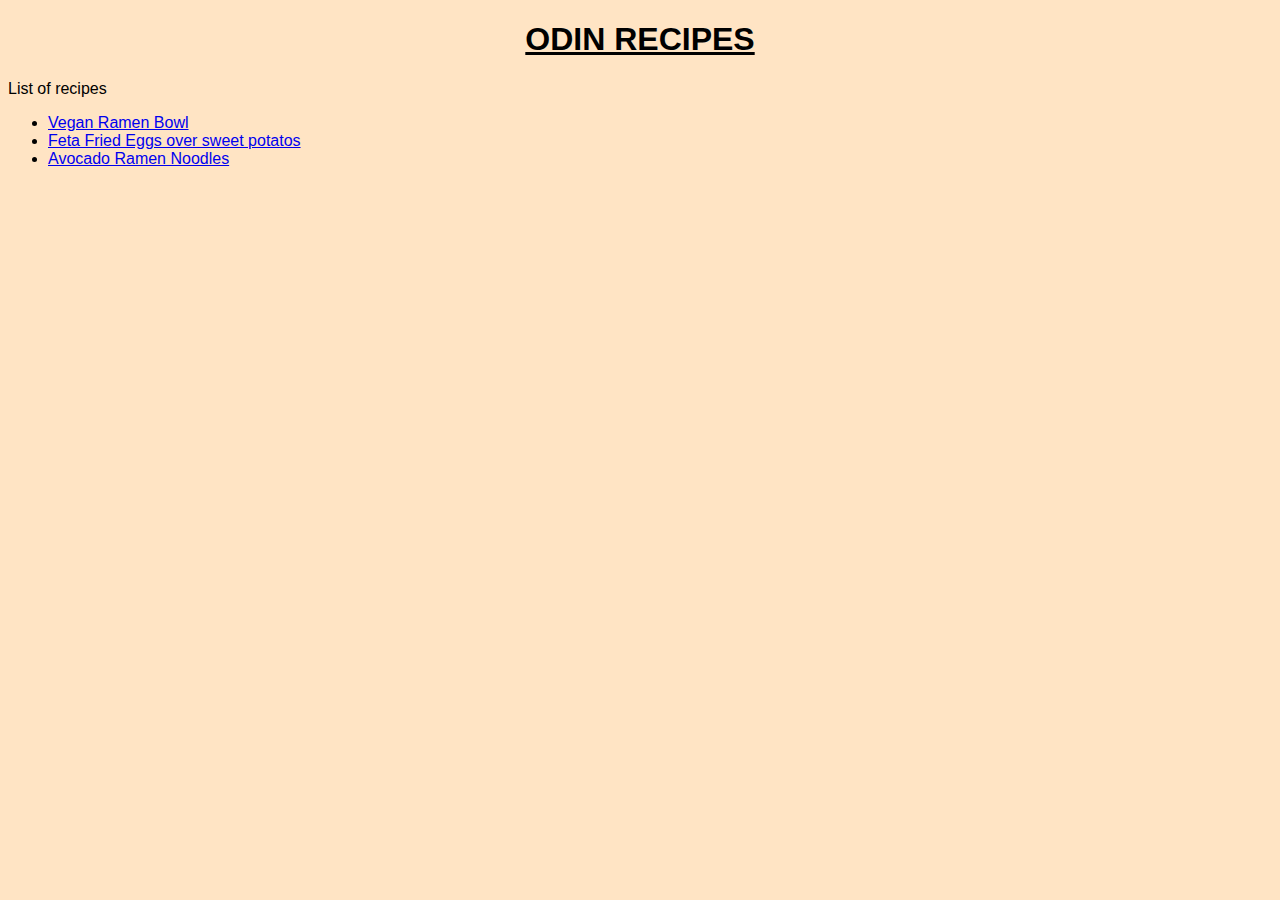
<file: index.html>
<!DOCTYPE html>
<html lang="en">
<head>
  <meta charset="UTF-8">
  <meta name="viewport" content="width=device-width, initial-scale=1.0">
  <link rel="stylesheet" href="style.css">
  <title>Odin Recipes</title>
</head>
<body>
<h1>
  Odin Recipes
</h1>
<p>List of recipes</p>
<ul>
  <li><a href="Recipes/Vegan-Ramen-Bowl.html">Vegan Ramen Bowl</a></li>
  <li><a href="/Recipes/Feta-Fried-Eggs-over-Sweet-Potato-Hash-Brown.html">Feta Fried Eggs over sweet potatos</a></li>
  <li><a href="/Recipes/Avocado-Ramen-Noodles.html">Avocado Ramen Noodles</a></li>
</ul>
</body>
</html>
</file>
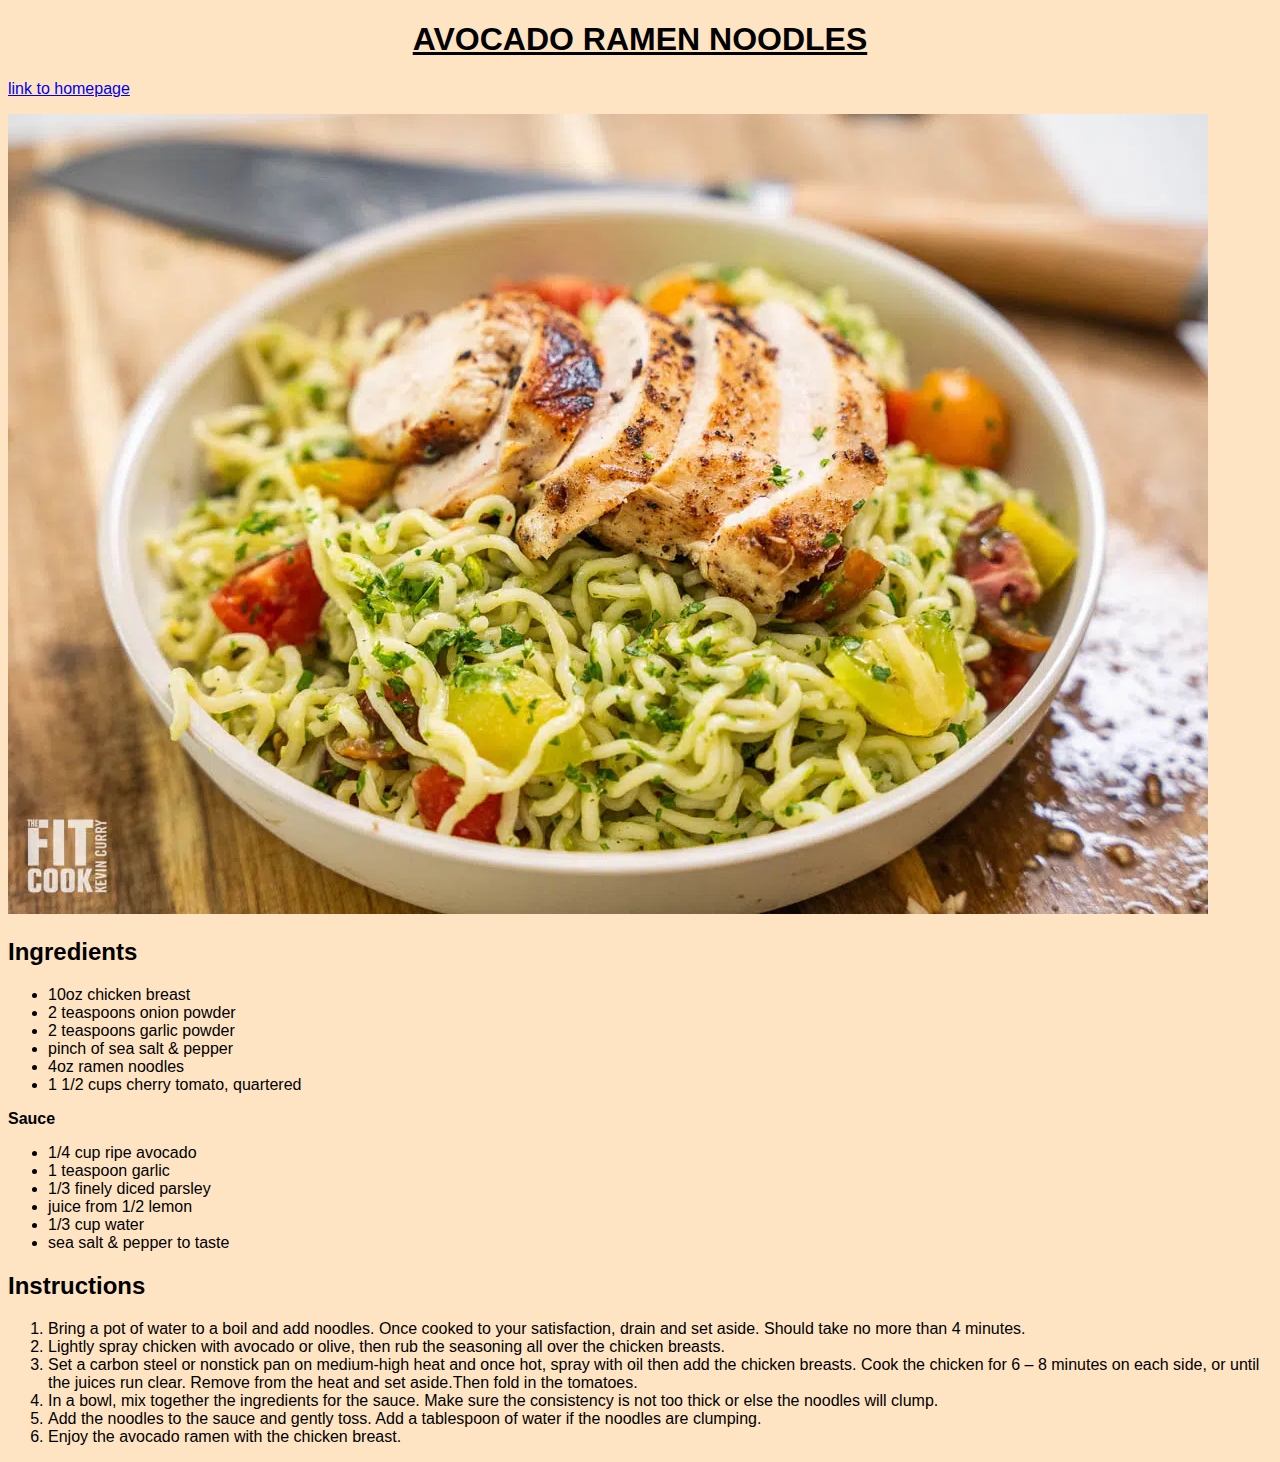
<file: Recipes/Avocado-Ramen-Noodles.html>
<!DOCTYPE html>
<html lang="en">
<head>
    <meta charset="UTF-8">
    <meta name="viewport" content="width=device-width, initial-scale=1.0">
    <link rel="stylesheet" href="../style.css">
    <title>Avocado Ramen Noodles</title>
</head>
<body>
    <h1>Avocado Ramen Noodles</h1>
    <p>
        <a href="/index.html">link to homepage</a>
    </p>
    <img src="/IMG/chicken-avocado-ramen-recipe.jpg.webp" alt="Avocado Ramen Noodles">
    <div>
        <h2>Ingredients</h2>
        <ul>
            <li>10oz chicken breast</li>
            <li>2 teaspoons onion powder</li>
            <li>2 teaspoons garlic powder</li>
            <li>pinch of sea salt & pepper</li>
            <li>4oz ramen noodles</li>
            <li>1 1/2 cups cherry tomato, quartered</li>
        </ul>
        <strong>Sauce</strong>
        <ul>
            <li>1/4 cup ripe avocado</li>
            <li>1 teaspoon garlic</li>
            <li>1/3 finely diced parsley</li>
            <li>juice from 1/2 lemon</li>
            <li>1/3 cup water</li>
            <li>sea salt & pepper to taste</li>
        </ul>
    </div>
    <div>
        <h2>Instructions</h2>
        <ol>
            <li>Bring a pot of water to a boil and add noodles.  Once cooked to your satisfaction, drain and set aside. Should take no more than 4 minutes.</li>
            <li>Lightly spray chicken with avocado or olive, then rub the seasoning all over the chicken breasts.</li>
            <li>Set a carbon steel or nonstick pan on medium-high heat and once hot, spray with oil then add the chicken breasts.  Cook the chicken for 6 – 8 minutes on each side, or until the juices run clear.  Remove from the heat and set aside.Then fold in the tomatoes.</li>
            <li>In a bowl, mix together the ingredients for the sauce.  Make sure the consistency is not too thick or else the noodles will clump.</li>
            <li>Add the noodles to the sauce and gently toss. Add a tablespoon of water if the noodles are clumping.</li>
            <li>Enjoy the avocado ramen with the chicken breast.</li>
        </ol>
    </div>
</body>
</html>
</file>
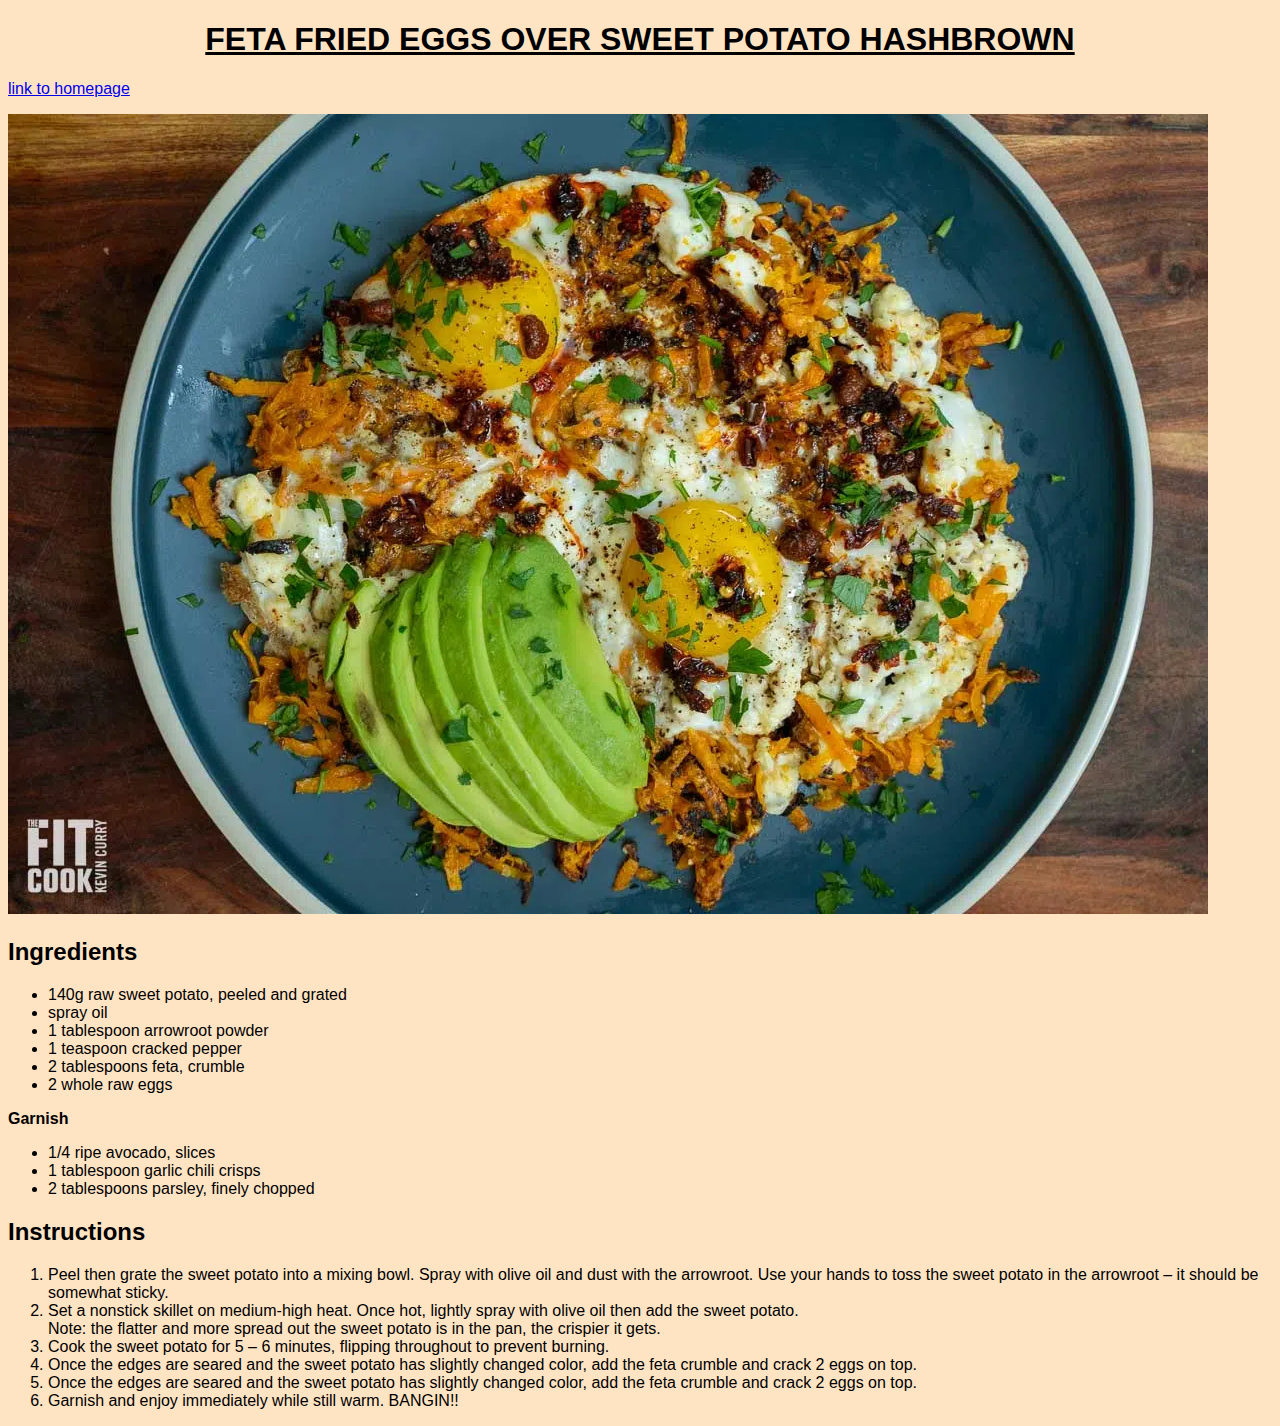
<file: Recipes/Feta-Fried-Eggs-over-Sweet-Potato-Hash-Brown.html>
<!DOCTYPE html>
<html lang="en">
<head>
    <meta charset="UTF-8">
    <meta name="viewport" content="width=device-width, initial-scale=1.0">
    <link rel="stylesheet" href="../style.css">
    <title>Feta Fried Eggs over sweet potatos</title>
</head>
<body>
    <h1>Feta Fried Eggs Over Sweet Potato Hashbrown</h1>
    <p>
        <a href="/index.html">link to homepage</a>
    </p>
    <img src="/IMG/feta-eggs-sweet-potato-hashbrown-5.jpg.webp" alt="Feta Fried Eggs over sweet potatos">
    <div>
        <h2>Ingredients</h2>
        <ul>
            <li>140g raw sweet potato, peeled and grated</li>
            <li>spray oil</li>
            <li>1 tablespoon arrowroot powder</li>
            <li>1 teaspoon cracked pepper</li>
            <li>2 tablespoons feta, crumble</li>
            <li>2 whole raw eggs</li>
        </ul>
        <strong>Garnish</strong>
        <ul>
           <li>1/4 ripe avocado, slices</li>
           <li>1 tablespoon garlic chili crisps</li>
           <li>2 tablespoons parsley, finely chopped</li>
        </ul>
    </div>
    <div>
        <h2>Instructions</h2>
        <ol>
            <li>Peel then grate the sweet potato into a mixing bowl.  Spray with olive oil and dust with the arrowroot.  Use your hands to toss the sweet potato in the arrowroot – it should be somewhat sticky.</li>
            <li>Set a nonstick skillet on medium-high heat.  Once hot, lightly spray with olive oil then add the sweet potato.<br>Note: the flatter and more spread out the sweet potato is in the pan, the crispier it gets.</li>
            <li>Cook the sweet potato for 5 – 6 minutes, flipping throughout to prevent burning.</li>
            <li>Once the edges are seared and the sweet potato has slightly changed color, add the feta crumble and crack 2 eggs on top.</li>
            <li>Once the edges are seared and the sweet potato has slightly changed color, add the feta crumble and crack 2 eggs on top.</li>
            <li>Garnish and enjoy immediately while still warm.  BANGIN!!</li>
        </ol>
    </div>
</body>
</html>
</file>
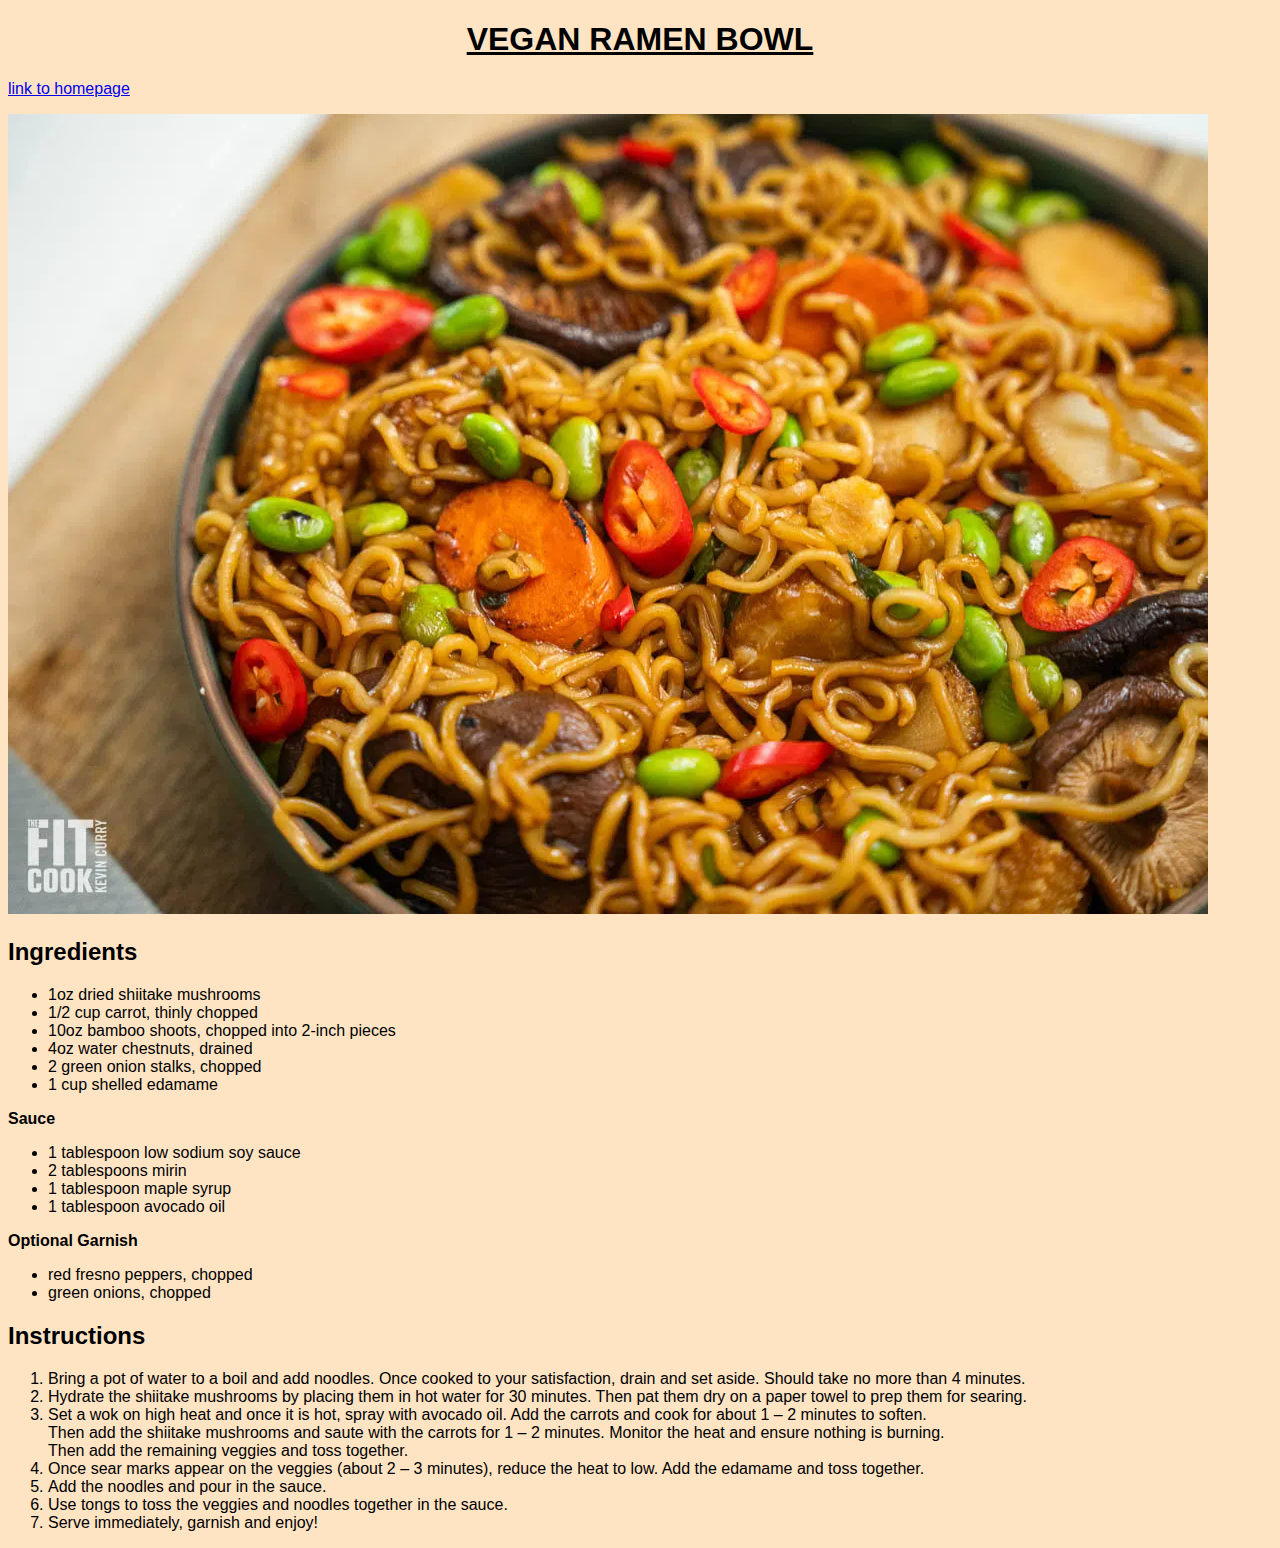
<file: Recipes/Vegan-Ramen-Bowl.html>
<!DOCTYPE html>
<html lang="en">
<head>
    <meta charset="UTF-8">
    <meta name="viewport" content="width=device-width, initial-scale=1.0">
    <link rel="stylesheet" href="../style.css">
    <title>Vegan Ramen Bowl</title>
</head>
<body>
    <h1>Vegan Ramen Bowl</h1>
    <p>
        <a href="/index.html">link to homepage</a>
    </p>
    <img src="/IMG/vegan-ramen-bowl-1.jpg.webp" alt="A vegan Ramen Bowl">
    <div>
        <h2>Ingredients</h2>
        <ul>
            <li>1oz dried shiitake mushrooms</li>
            <li>1/2 cup carrot, thinly chopped</li>
            <li>10oz bamboo shoots, chopped into 2-inch pieces</li>
            <li>4oz water chestnuts, drained</li>
            <li>2 green onion stalks, chopped</li>
            <li>1 cup shelled edamame</li>
        </ul>
        <strong>Sauce</strong>
        <ul>
           <li>1 tablespoon low sodium soy sauce</li>
           <li>2 tablespoons mirin</li>
           <li>1 tablespoon maple syrup</li>
           <li>1 tablespoon avocado oil</li>
        </ul>
        <strong>Optional Garnish</strong>
        <ul>
            <li>red fresno peppers, chopped</li>
            <li>green onions, chopped</li>
        </ul>
    </div>
    <div>
        <h2>Instructions</h2>
        <ol>
            <li>Bring a pot of water to a boil and add noodles.  Once cooked to your satisfaction, drain and set aside. Should take no more than 4 minutes.</li>
            <li>Hydrate the shiitake mushrooms by placing them in hot water for 30 minutes.  Then pat them dry on a paper towel to prep them for searing.</li>
            <li>Set a wok on high heat and once it is hot, spray with avocado oil.  Add the carrots and cook for about 1 – 2 minutes to soften.<br>Then add the shiitake mushrooms and saute with the carrots for  1 – 2 minutes.  Monitor the heat and ensure nothing is burning.<br>Then add the remaining veggies and toss together.</li>
            <li>Once sear marks appear on the veggies (about 2 – 3 minutes), reduce the heat to low.  Add the edamame and toss together.</li>
            <li>Add the noodles and pour in the sauce.</li>
            <li>Use tongs to toss the veggies and noodles together in the sauce.</li>
            <li>Serve immediately, garnish and enjoy!</li>
        </ol>
    </div>
</body>
</html>
</file>
<file: style.css>
body {
    font-family: 'Lucida Sans', 'Lucida Sans Regular', 'Lucida Grande', 'Lucida Sans Unicode', Geneva, Verdana, sans-serif;
    background-color: bisque;
}

h1 {
    text-align: center;
    text-transform: uppercase;
    text-decoration: underline;
}
</file>
